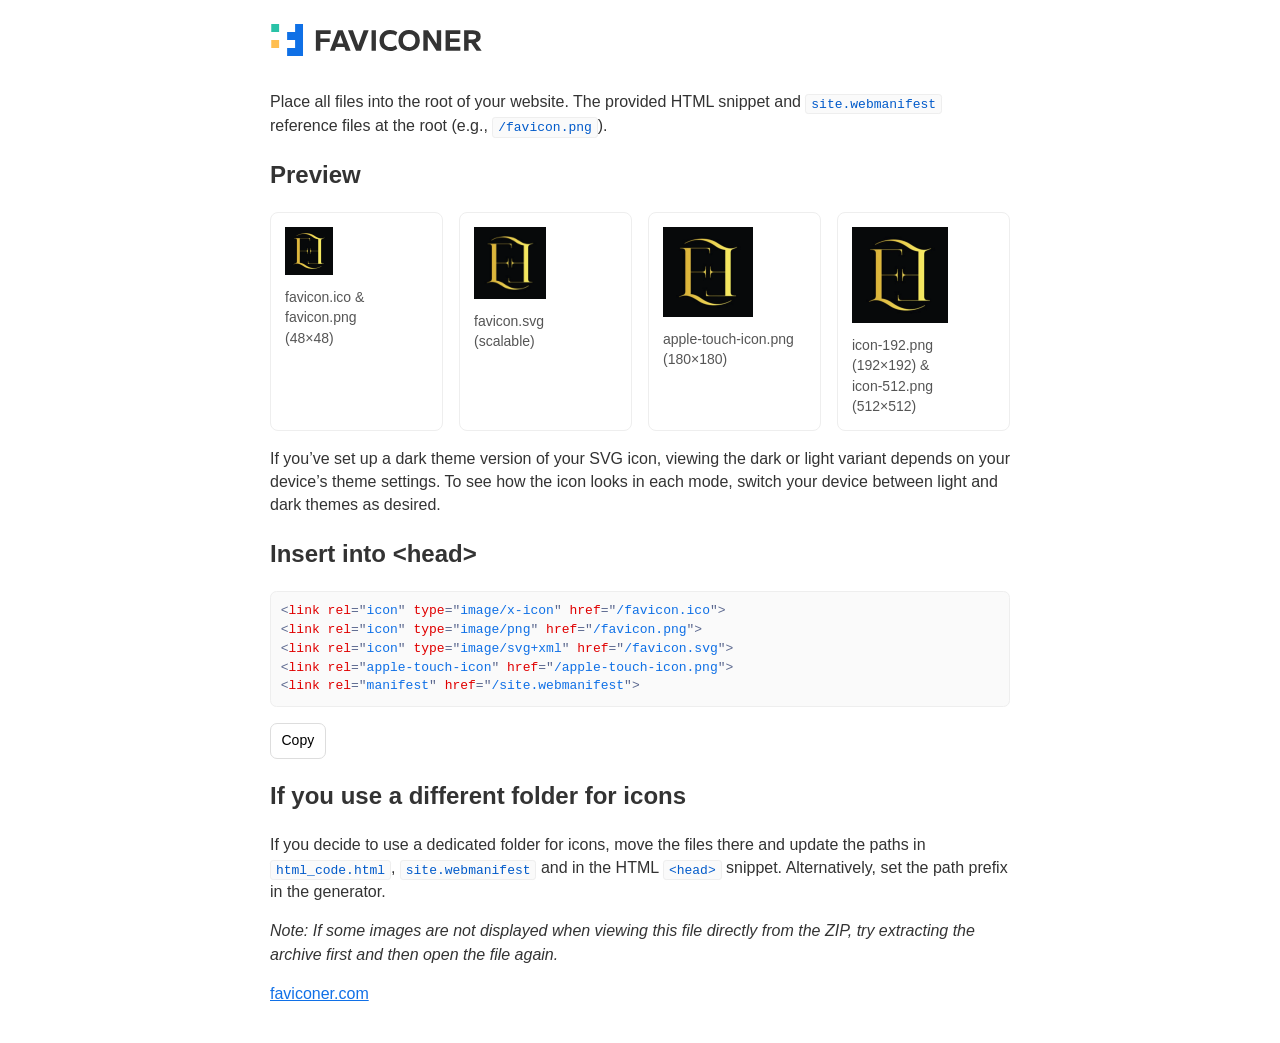
<file: Practica jb/faviconer/readme.html>
<!doctype html>
<html lang="en">
<head>
<meta charset="utf-8">
<meta http-equiv="Content-Security-Policy" content="default-src 'self' 'unsafe-inline' data:; img-src 'self' data:; style-src 'unsafe-inline'; base-uri 'none'; form-action 'none'; frame-ancestors 'none'">
<meta name="viewport" content="width=device-width, initial-scale=1">
<title>Faviconer Icons Package – README</title>
<link rel="icon" href="favicon.png" type="image/png">
<style>
  body{font-size:1em;color:#333;font-family:'Helvetica Neue',Arial,Segoe UI,Roboto,Ubuntu,sans-serif;padding:1.5em;max-width:980px;margin:0 auto;line-height:1.45}
  main{width: 100%;max-width: 740px;margin: 0 auto}
  .logo{height: 2em;margin-bottom: 0.75em}
  .grid{display:grid;grid-template-columns:repeat(auto-fill,minmax(10em,1fr));gap:1em;margin:.75em 0}
  figure{margin:0;padding:.875em;border:1px solid #eee;border-radius:.5em}
  figcaption{font-size:.875em;color:#555;margin-top:.375em}
  pre{white-space:pre-wrap;border:1px solid #eee;padding:.75em;border-radius:.5em;background:#fafafa;color:#5A678E}
  button{font-size:.875em;padding:.5em .75em;line-height:1.4;border:1px solid #ddd;border-radius:.5em;cursor:pointer;background:#fff}
  p code{border: 1px solid #eee;padding: .125em .375em;border-radius: .25em;background: #fafafa;color:#005aca}
  .ok{color:#0a0}
  .bad{color:#FF0D0D}
  a{color:#1070e7;}
  pre i{color: #e00000;font-style:normal;}
  pre b{color: #0F70E6;font-weight:normal;}
  #previewWarning{white-space:pre-wrap;border:1px solid #ffdab3;padding:.75em;border-radius:.5em;background:rgba(255,250,245,.75);color:#be8348}
</style>
</head>
<body>
  <main>
    <a href="https://faviconer.com" target="_blank">
      <img class="logo" src="[data-uri]" alt="">
    </a>

    <p>Place all files into the root of your website. The provided HTML snippet and <code>site.webmanifest</code> reference files at the root (e.g., <code>/favicon.png</code>).</p>

    <h2>Preview</h2>
    <div class="grid">
      <figure><img src="./favicon.png" alt="favicon" width="48" height="48"><figcaption>favicon.ico&nbsp;&<br/>favicon.png<br/>(48×48)</figcaption></figure>
      <figure><img src="./favicon.svg" alt="favicon" width="72" height="72"><figcaption>favicon.svg<br/>(scalable)</figcaption></figure>
      <figure><img src="./apple-touch-icon.png" alt="apple" width="90" height="90"><figcaption>apple-touch-icon.png<br/>(180×180)</figcaption></figure>
      <figure><img src="./icon-192.png" alt="192" width="96" height="96"><figcaption>icon-192.png (192×192)&nbsp;&<br/>icon-512.png (512×512)</figcaption></figure>
    </div>
    <p id="previewWarning">For full functionality, open this page in a web browser. Due to OS limitations, icons may not display outside the browser — on mobile devices, open them directly from the archive.</p>
    <p>If you’ve set up a dark theme version of your SVG icon, viewing the dark or light variant depends on your device’s theme settings. To see how the icon looks in each mode, switch your device between light and dark themes as desired.</p>

    <h2>Insert into &lt;head&gt;</h2>
    <pre id="code"><<i>link</i> <i>rel</i>="<b>icon</b>" <i>type</i>="<b>image/x-icon</b>" <i>href</i>="<b>/favicon.ico</b>"><br><<i>link</i> <i>rel</i>="<b>icon</b>" <i>type</i>="<b>image/png</b>" <i>href</i>="<b>/favicon.png</b>"><br><<i>link</i> <i>rel</i>="<b>icon</b>" <i>type</i>="<b>image/svg+xml</b>" <i>href</i>="<b>/favicon.svg</b>"><br><<i>link</i> <i>rel</i>="<b>apple-touch-icon</b>" <i>href</i>="<b>/apple-touch-icon.png</b>"><br><<i>link</i> <i>rel</i>="<b>manifest</b>" <i>href</i>="<b>/site.webmanifest</b>"><br></pre>
    <p><button id="copy" style="display: none;">Copy</button></p>
    

    <h2>If you use a different folder for icons</h2>
    <p>If you decide to use a dedicated folder for icons, move the files there and update the paths in <code>html_code.html</code>, <code>site.webmanifest</code> and in the HTML <code>&lt;head&gt;</code> snippet. Alternatively, set the path prefix in the generator.</p>

    <p><em>Note: If some images are not displayed when viewing this file directly from the ZIP, try extracting the archive first and then open the file again.</em></p>
    <p>
      <a href="https://faviconer.com" target="_blank">faviconer.com</a>
    </p>

    <script>
      const firstImage = document.querySelector("img");
      if (firstImage.complete && firstImage.naturalWidth > 0) {
        removeWarning();
      } else {
        firstImage.addEventListener('load', removeWarning);
      }
      function removeWarning(){
        const warningElem = document.querySelector("#previewWarning");
        warningElem.style.display = "none";
      }
      async function copy(event) {
        const button = event.target;
        const el = document.querySelector('#code');
        const text = el.textContent?.replace(/></g, '>\n<');
        const oldText = button.innerText;
        try {
          if (navigator.clipboard && window.isSecureContext) {
            await navigator.clipboard.writeText(text);
          } else {
            const ta = document.createElement('textarea');
            ta.value = text;
            document.body.appendChild(ta);
            ta.select();
            document.execCommand('copy');
            ta.remove();
          }
          button.innerText = 'Copied ✓';
          button.classList.add("ok");
        } catch (e) {
          button.innerText = 'Copy failed ✕';
          button.classList.add("bad");
        } finally {
          button.disabled = true;
          setTimeout(()=>{
            button.innerText = oldText;
            button.disabled = false;
            button.classList.remove("ok");
            button.classList.remove("bad");
          }, 3500);
        }
      }
      const copyButton = document.querySelector('#copy');
      copyButton.style.removeProperty("display");
      copyButton.addEventListener('click', copy);
    </script>
  </main>
</body>
</html>
</file>
